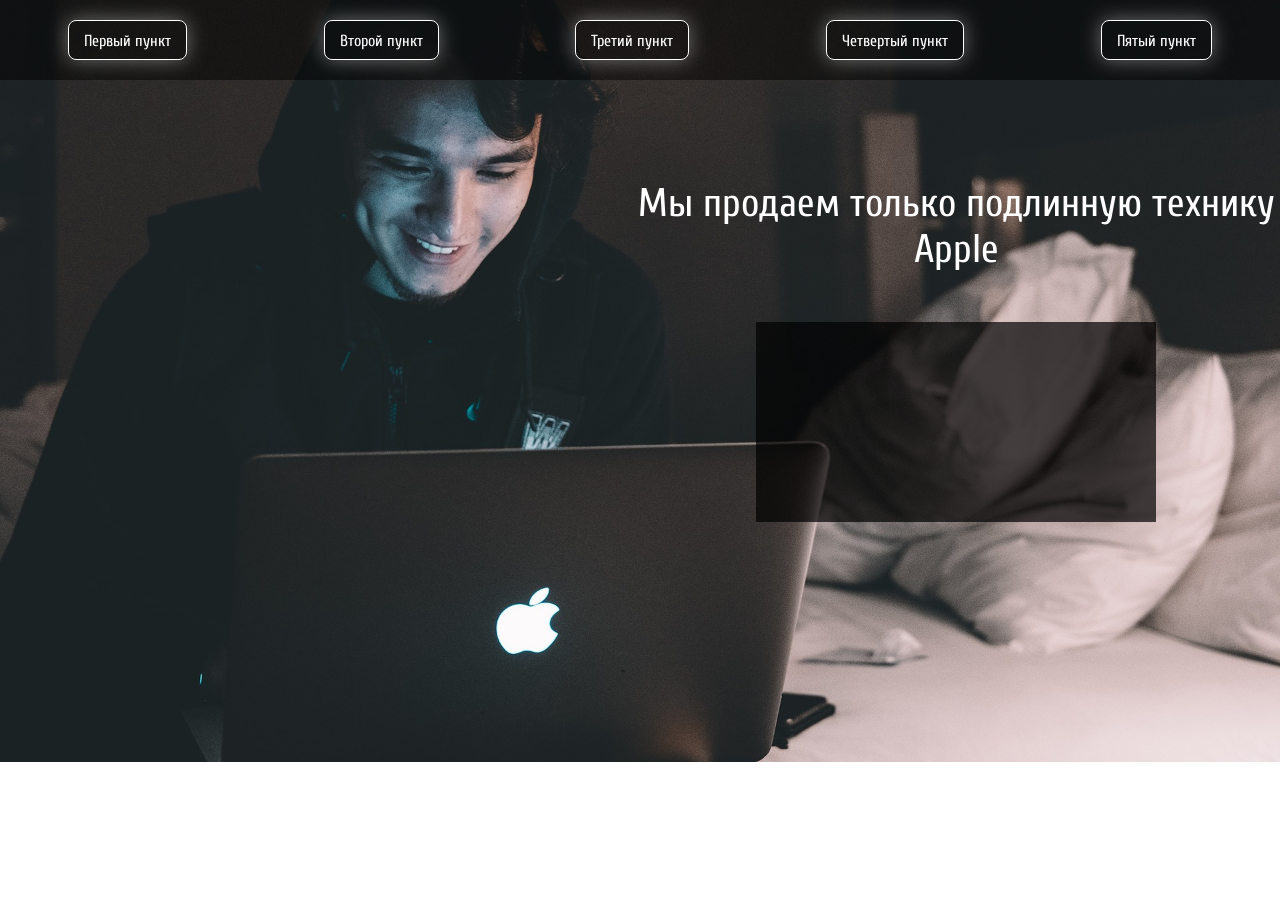
<file: DZ-DOM №5/index.html>
<!DOCTYPE html>
<html lang="ru">
  <head>
    <meta charset="utf-8">
    <meta http-equiv="X-UA-Compatible" content="IE=edge">
   	<title>Apple</title>
    <link href="https://fonts.googleapis.com/css?family=Cuprum:400,700&amp;subset=cyrillic" rel="stylesheet">
   	<link rel="stylesheet" href="css/style.css">
  </head>
  <body>
	 <header>
     <nav>
       <ul class="menu">
         <li class="menu-item">Первый пункт</li>
         <li class="menu-item">Третий пункт</li>
         <li class="menu-item">Второй пункт</li>
         <li class="menu-item">Четвертый пункт</li>
       </ul>
     </nav>
   </header>
    <div class="column"></div>
    <div class="column">
      <div class="title" id="title"> 
        Мы продаем только технику Apple
      </div>
      <div class="adv">
        Это назойливая реклама, которую нужно удалить
      </div>
      <div class="prompt" id="prompt">
      </div>
    </div>

	<script src="js/script.js"></script>

  </body>
</html>
</file>
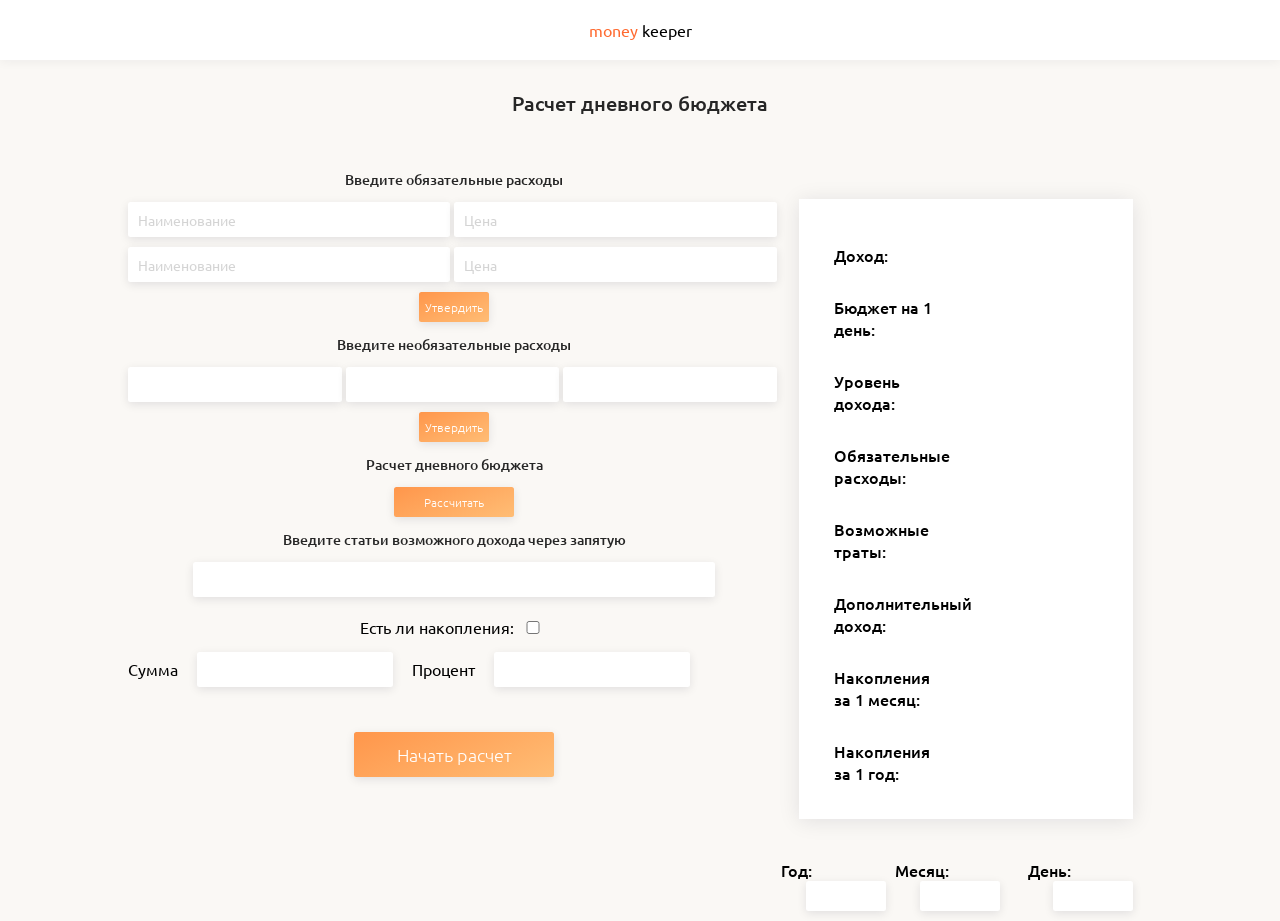
<file: lesson-7/index.html>
<!DOCTYPE html>
<html lang="en">
<head>
    <meta charset="UTF-8">
    <meta name="viewport" content="width=device-width, initial-scale=1.0">
    <meta http-equiv="X-UA-Compatible" content="ie=edge">
    <title>Document</title>
    <link href="https://fonts.googleapis.com/css?family=Ubuntu:300,400,500,700&amp;subset=cyrillic" rel="stylesheet">
    <link rel="stylesheet" href="css/style.css">
</head>
<body>
<div class="app">
    <div class="logo">
        <span>money</span>
        keeper
    </div>
    <div class="title">
        Расчет дневного бюджета
    </div>
    <div class="main">
        <div class="data">
            <div class="choose-expenses">Введите обязательные расходы</div>
            <input class="expenses-item" type="text" id="expenses_1" placeholder="Наименование">
			<input class="expenses-item" type="text" id="expenses_2" placeholder="Цена">
			<input class="expenses-item" type="text" id="expenses_3" placeholder="Наименование">
			<input class="expenses-item" type="text" id="expenses_4" placeholder="Цена">
            <button class="expenses-item-btn">Утвердить</button>
            
            <div class="optionalexpenses">Введите необязательные расходы</div>
			<input class="optionalexpenses-item" type="text" id="optionalexpenses_1">
			<input class="optionalexpenses-item" type="text" id="optionalexpenses_2">
			<input class="optionalexpenses-item" type="text" id="optionalexpenses_3">
            <button class="optionalexpenses-btn">Утвердить</button>
            
            <div class="count-budget">Расчет дневного бюджета</div>
            <button class="count-budget-btn">Рассчитать</button>
            
            <div class="choose-income-label">Введите статьи возможного дохода через запятую</div>
            <input class="choose-income" type="text" id="income">
            
            <div class="checksavings">Есть ли накопления: 
                <input id="savings" type="checkbox" />
            </div>
            <label for="sum">Сумма</label>
			<input class="choose-sum" id="sum" type="text">
			<label for="percent">Процент</label>
            <input class="choose-percent" id="percent" type="text">
            
            <div class="open">
                <button class="start" id="start">Начать расчет</button>
            </div>
        </div>
        <div class="result">
            <div class="result-table">
                <div class="budget">Доход: </div>
                <div class="budget-value"></div>
    
                <div class="daybudget">Бюджет на 1 день: </div>
                <div class="daybudget-value"></div>
    
                <div class="level">Уровень дохода: </div>
                <div class="level-value"></div>
    
                <div class="expenses">Обязательные расходы: </div>
                <div class="expenses-value"></div>
    
                <div class="optionalexpenses">Возможные траты: </div>
                <div class="optionalexpenses-value"></div>
    
                <div class="income">Дополнительный доход: </div>
                <div class="income-value"></div>
    
                <div class="monthsavings">Накопления за 1 месяц:</div>
                <div class="monthsavings-value"></div>
    
                <div class="yearsavings">Накопления за 1 год:</div>
                <div class="yearsavings-value"></div>
            </div>
            <div class="time-data">
                <div class="year">
                    Год:
                    <input class="year-value" type="text" readonly>
                </div>
                <div class="month">
                    Месяц:
                    <input class="month-value" type="text" readonly>
                </div>
                <div class="day">
                    День:
                    <input class="day-value" type="text" readonly>
                </div>
            </div>
        </div>
    </div>
</div>
    <script src="js/index.js"></script>
</body>
</html>
</file>
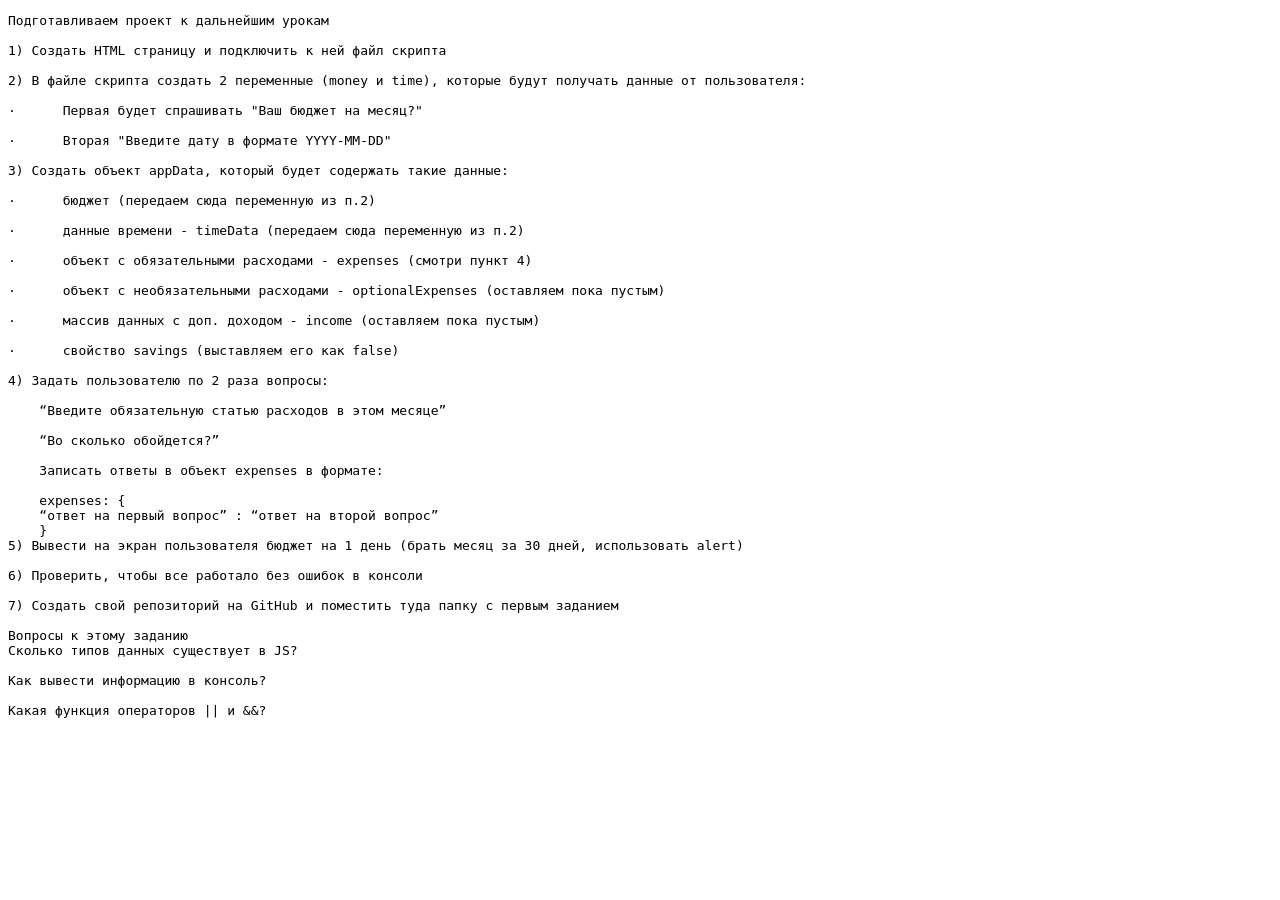
<file: Задание 1. Подготавливаем проект к дальнейшим урокам.html>
<!DOCTYPE html>
<html lang="en">
<head>
	<meta charset="UTF-8">
	<title>Document</title>
</head>
<body>
	
<pre>
Подготавливаем проект к дальнейшим урокам

1) Создать HTML страницу и подключить к ней файл скрипта

2) В файле скрипта создать 2 переменные (money и time), которые будут получать данные от пользователя:

·      Первая будет спрашивать "Ваш бюджет на месяц?"

·      Вторая "Введите дату в формате YYYY-MM-DD"

3) Создать объект appData, который будет содержать такие данные:

·      бюджет (передаем сюда переменную из п.2)

·      данные времени - timeData (передаем сюда переменную из п.2)

·      объект с обязательными расходами - expenses (смотри пункт 4)

·      объект с необязательными расходами - optionalExpenses (оставляем пока пустым)

·      массив данных с доп. доходом - income (оставляем пока пустым)

·      свойство savings (выставляем его как false)

4) Задать пользователю по 2 раза вопросы:

    “Введите обязательную статью расходов в этом месяце”

    “Во сколько обойдется?”

    Записать ответы в объект expenses в формате: 

    expenses: {
    “ответ на первый вопрос” : “ответ на второй вопрос”
    }
5) Вывести на экран пользователя бюджет на 1 день (брать месяц за 30 дней, использовать alert)

6) Проверить, чтобы все работало без ошибок в консоли

7) Создать свой репозиторий на GitHub и поместить туда папку с первым заданием

Вопросы к этому заданию
Сколько типов данных существует в JS?

Как вывести информацию в консоль?

Какая функция операторов || и &&?</pre>
</body>
</html>
</file>
<file: DZ-DOM №5/css/style.css>
* {
    margin: 0;
    padding: 0;
    box-sizing: border-box;
}
body {
    height: 670px;
    background: url(../img/apple.jpg) center no-repeat;
    -webkit-background-size: cover;
    background-size: cover;
    padding-top: 180px;
    font-family: "Cuprum"
}
header {
    position: fixed;
    top:0;
    width: 100%;
    height: 80px;
    background-color: rgba(0,0,0, .5);
    padding-top: 20px;
}
.menu {
    list-style-type: none;
    display: flex;
    justify-content: space-around;
    align-items: flex-end;
}
.menu-item {
    color: #fff;
    height: 40px;
    line-height: 40px;
    padding-right: 15px;
    padding-left: 15px;
    border: 1px solid #fff;
    border-radius: 8px;
    cursor: pointer;
    box-shadow: 0px 0px 20px  rgba(256,256,256,.4);
}
.column {
    display: inline-block;
    vertical-align: top;
    width: 50%;
    margin-left: -4px;
    min-height: 500px; 
}
.title {
    margin: 0 auto;
    text-align: center;
    font-size: 40px;
    color: #fff;
}
.adv {
    margin: 0 auto;
    height: 100px;
    margin-top: 50px;
    padding-top: 30px;
    width: 300px;
    background-color: #fff;
    text-align: center;
    border: 1px solid black;
}
.prompt {
    margin: 0 auto;
    height: 200px;
    margin-top: 50px;
    padding: 20px;
    width: 400px;
    background-color: rgba(0,0,0, .7);
    text-align: center;
    color: #fff;
}
</file>
<file: lesson-7/css/style.css>
*{box-sizing:border-box;margin:0;padding:0;font-family:Ubuntu;outline:0}a{text-decoration:none}a:visited{text-decoration:none}a:hover{text-decoration:none}a:focus{text-decoration:none}a:active{text-decoration:none}.app{background-color:#faf8f5;min-height:800px}.logo{width:100%;height:60px;line-height:60px;background-color:#fff;box-shadow:0 1.5px 10px 0 rgba(1,0,42,.05);text-align:center}.logo span{color:#ff6a30}.title{width:100%;margin-top:30px;font-weight:500;font-size:20px;color:#262626;text-align:center}.main{display:flex;margin:0 10%;padding-top:40px}.data .choose-expenses,.data .choose-income-label,.data .count-budget,.data .optionalexpenses{margin:13px 0;font-weight:500;font-size:14px;color:#262626;text-align:center}.data .choose-income,.data .choose-percent,.data .choose-sum,.data .expenses-item,.data .optionalexpenses-item{height:35px;width:calc((100%/2) - 4px);border-radius:2.5px;background-color:#fff;box-shadow:0 2.5px 10px 0 rgba(1,0,42,.1);border:none;padding-left:10px;margin-bottom:10px;font-size:14px;color:#a7a7a7}.data .choose-income::-webkit-input-placeholder,.data .choose-percent::-webkit-input-placeholder,.data .choose-sum::-webkit-input-placeholder,.data .expenses-item::-webkit-input-placeholder,.data .optionalexpenses-item::-webkit-input-placeholder{opacity:.3}.data .choose-income:-ms-input-placeholder,.data .choose-percent:-ms-input-placeholder,.data .choose-sum:-ms-input-placeholder,.data .expenses-item:-ms-input-placeholder,.data .optionalexpenses-item:-ms-input-placeholder{opacity:.3}.data .choose-income::-ms-input-placeholder,.data .choose-percent::-ms-input-placeholder,.data .choose-sum::-ms-input-placeholder,.data .expenses-item::-ms-input-placeholder,.data .optionalexpenses-item::-ms-input-placeholder{opacity:.3}.data .choose-income::placeholder,.data .choose-percent::placeholder,.data .choose-sum::placeholder,.data .expenses-item::placeholder,.data .optionalexpenses-item::placeholder{opacity:.3}.data .count-budget-btn,.data .expenses-item-btn,.data .optionalexpenses-btn{width:70px;height:30px;display:block;margin:0 auto;border:none;border-radius:2.5px;background-image:linear-gradient(336deg,#ffbd75,#ff964b),linear-gradient(#fff,#fff);box-shadow:0 2.5px 10px 0 rgba(1,0,42,.1);color:#fff;font-weight:100;font-size:12px;cursor:pointer}.data .optionalexpenses-item{width:calc((100%/3) - 4px)}.data .count-budget-btn{width:120px}.data .choose-income{display:block;width:80%;margin:0 auto}.data .checksavings{margin:0 auto;margin-top:20px;text-align:center}.data .checksavings input{width:30px}.data .choose-percent,.data .choose-sum{width:30%;margin:15px}.data .start{width:70px;height:30px;display:block;margin:0 auto;border:none;border-radius:2.5px;background-image:linear-gradient(336deg,#ffbd75,#ff964b),linear-gradient(#fff,#fff);box-shadow:0 2.5px 10px 0 rgba(1,0,42,.1);color:#fff;font-weight:100;font-size:12px;cursor:pointer;width:200px;height:45px;margin-top:30px;font-size:18px;font-weight:100}.result{width:50%}.result-table{display:flex;flex-wrap:wrap;justify-content:space-between;width:90%;min-height:400px;margin:0 auto;margin-top:42px;padding:25px;background-color:#fff;box-shadow:0 1.5px 20px 0 rgba(1,0,42,.1)}.result-table .budget,.result-table .budget-value,.result-table .daybudget,.result-table .daybudget-value,.result-table .expenses,.result-table .expenses-value,.result-table .income,.result-table .income-value,.result-table .level,.result-table .level-value,.result-table .monthsavings,.result-table .monthsavings-value,.result-table .optionalexpenses,.result-table .optionalexpenses-value,.result-table .yearsavings,.result-table .yearsavings-value{width:48%;margin-top:10px;min-height:40px;padding:10px;font-weight:500}.result-table .budget-value,.result-table .daybudget-value,.result-table .expenses-value,.result-table .income-value,.result-table .level-value,.result-table .monthsavings-value,.result-table .optionalexpenses-value,.result-table .yearsavings-value{color:#61a654;word-break:break-word}.result .time-data{width:100%;margin:0 auto;display:flex;justify-content:space-around;margin-top:40px}.result .time-data .day,.result .time-data .month,.result .time-data .year{font-size:16px;font-weight:500}.result .time-data .day-value,.result .time-data .month-value,.result .time-data .year-value{height:35px;width:calc((100%/2) - 4px);border-radius:2.5px;background-color:#fff;box-shadow:0 2.5px 10px 0 rgba(1,0,42,.1);border:none;padding-left:10px;margin-bottom:10px;font-size:14px;color:#a7a7a7;width:80px;height:30px;margin-left:25px}
</file>
